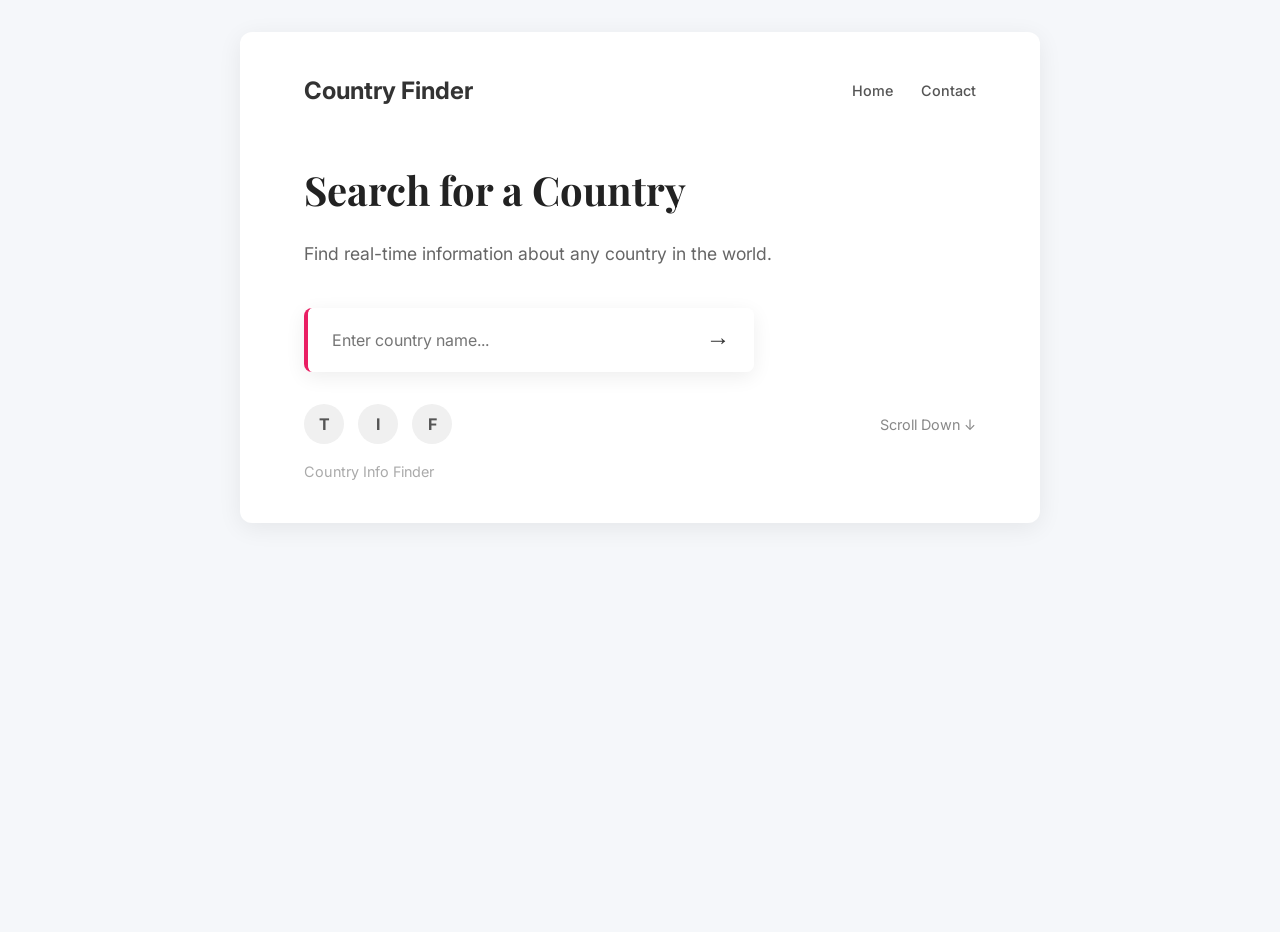
<file: public/index.html>
<!DOCTYPE html>
<html lang="en">
<head>
  <meta charset="UTF-8" />
  <meta name="viewport" content="width=device-width, initial-scale=1.0" />
  <title>Country Info Finder</title>
  <link rel="stylesheet" href="style.css" />
</head>
<body>
  <div class="content-wrapper">
    <header>
      <div class="logo">Country Finder</div>
      <nav>
        <a href="index.html">Home</a>
        <a href="contact.html">Contact</a>
      </nav>
    </header>

    <main>
      <section class="country-section">
        <h2>Search for a Country</h2>
        <p>Find real-time information about any country in the world.</p>

        <div class="search-bar">
          <input type="text" id="countryInput" placeholder="Enter country name..." />
          <button id="searchBtn">&rarr;</button>
        </div>

        <div id="result"></div>
      </section>
    </main>

    <div class="page-footer">
      <div class="social-links">
        <a href="#">T</a>
        <a href="#">I</a>
        <a href="#">F</a>
      </div>
      <div class="scroll-prompt">
        Scroll Down &darr;
      </div>
    </div>
    
    <footer class="copyright">
      <p>Country Info Finder</p>
    </footer>
  </div>

  <div class="image-wrapper">
    </div>

  <script src="script.js"></script>
</body>
</html>
</file>
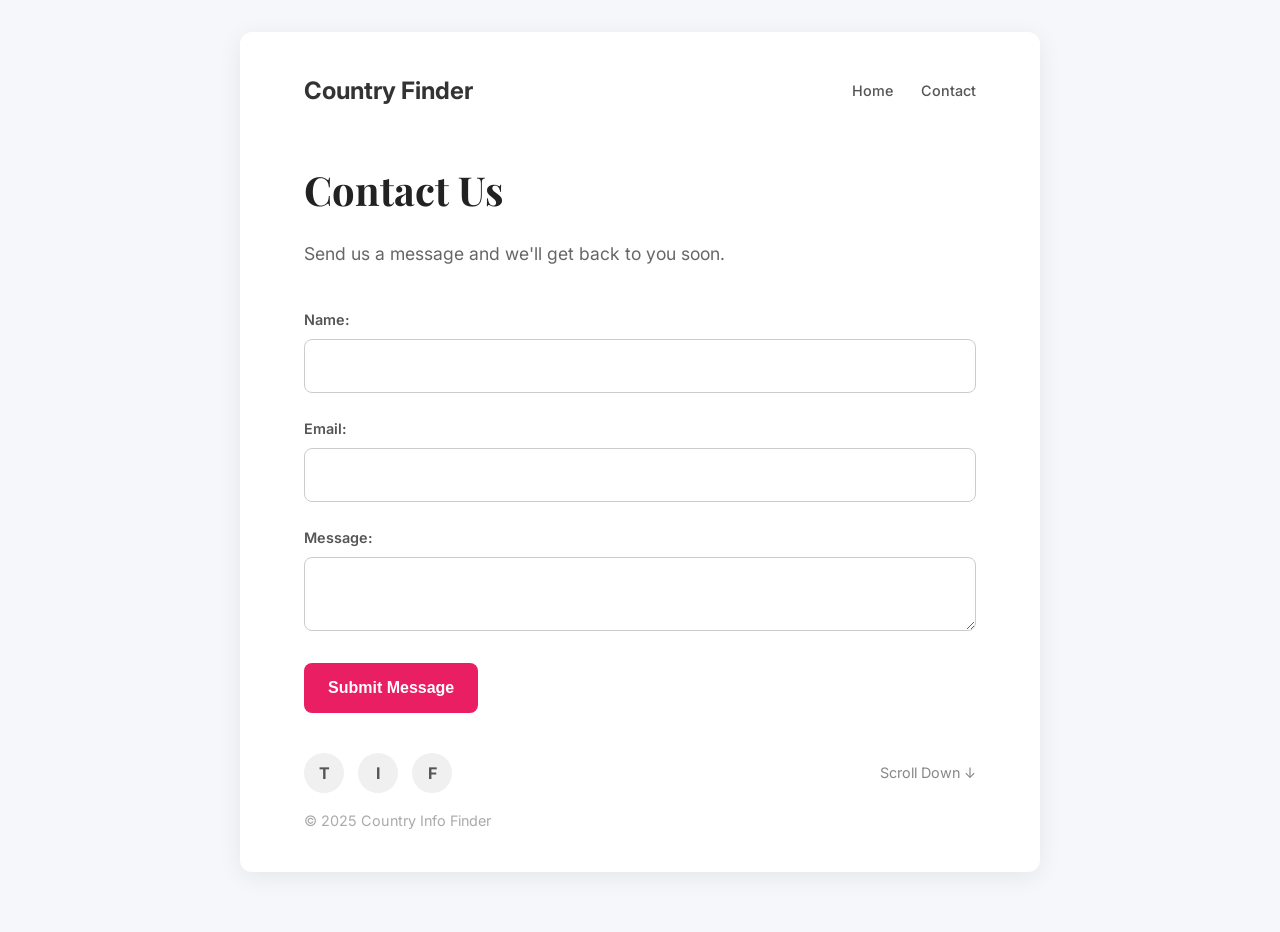
<file: public/contact.html>
<!DOCTYPE html>
<html lang="en">
<head>
  <meta charset="UTF-8" />
  <meta name="viewport" content="width=device-width, initial-scale=1.0" />
  <title>Contact Us</title>
  <link rel="stylesheet" href="style.css" />
</head>
<body>
  <div class="content-wrapper">
    <header>
      <div class="logo">Country Finder</div>
      <nav>
        <a href="index.html">Home</a>
        <a href="contact.html">Contact</a>
      </nav>
    </header>

    <main>
      <section class="contact-section">
        <h2>Contact Us</h2>
        <p>Send us a message and we'll get back to you soon.</p>

        <form id="contactForm" class="contact-form">
          <label for="name">Name:</label>
          <input type="text" id="name" required />

          <label for="email">Email:</label>
          <input type="email" id="email" required />

          <label for="message">Message:</label>
          <textarea id="message" required></textarea>

          <button type="submit">Submit Message</button>
        </form>
        <p id="formStatus"></p>
      </section>
    </main>

    <div class="page-footer">
      <div class="social-links">
        <a href="#">T</a>
        <a href="#">I</a>
        <a href="#">F</a>
      </div>
      <div class="scroll-prompt">
        Scroll Down &darr;
      </div>
    </div>
    
    <footer class="copyright">
      <p>© 2025 Country Info Finder</p>
    </footer>
  </div>

  <div class="image-wrapper">
    </div>

  <script src="script.js"></script>
</body>
</html>
</file>
<file: public/style.css>
/* Import Google Fonts to match the style */
@import url("https://fonts.googleapis.com/css2?family=Inter:wght@300;400;500;700&family=Playfair+Display:wght@700&display=swap");

/* font-family: 'Inter', sans-serif;         <- For body text
  font-family: 'Playfair Display', serif;  <- For main headings
*/

/* Reset and Global Styles */
* {
  box-sizing: border-box;
}

html,
body {
  height: 100%;
  margin: 0;
  padding: 0;
  font-family: "Inter", system-ui, sans-serif;
  background: #f5f7fa; /* Light gray background */
  color: #333;
  line-height: 1.6;
}

/* --- Centered Content Column --- */
.content-wrapper {
  width: 100%;
  max-width: 800px; /* Set a max width for the content */
  margin: 2rem auto; /* Center the block on the page */
  background: #ffffff;
  padding: 2.5rem 4rem;
  border-radius: 12px;
  box-shadow: 0 5px 25px rgba(0, 0, 0, 0.07);
}

/* --- Hide the image column --- */
.image-wrapper {
  display: none;
}

/* Header and Navigation */
header {
  display: flex;
  justify-content: space-between;
  align-items: center;
  background: none;
  color: #333;
  padding: 0;
  margin-bottom: 3rem; /* Reduced space */
  flex-shrink: 0;
}

.logo {
  font-weight: 700;
  font-size: 1.5rem;
}

nav a {
  color: #555;
  text-decoration: none;
  margin-left: 1.5rem;
  font-weight: 500;
  font-size: 0.9rem;
  transition: color 0.3s ease;
}

nav a:hover {
  color: #000;
  text-decoration: none;
}

/* Main Content Area */
main {
  flex-grow: 1;
  padding: 0;
  background: none;
  box-shadow: none;
  max-width: none;
  margin: 0;
}

main h2 {
  font-family: "Playfair Display", serif;
  font-size: 2.5rem; /* Slightly smaller for the container */
  color: #222;
  margin-bottom: 1rem;
}

main p {
  font-size: 1.1rem;
  color: #666;
  margin-bottom: 2.5rem;
  max-width: 600px; /* Allow text to be wider */
  line-height: 1.6;
}

/* --- Styled Search Bar (index.html) --- */
.search-bar {
  display: flex;
  align-items: center;
  background: #fff;
  border-radius: 8px;
  box-shadow: 0 5px 20px rgba(0, 0, 0, 0.07);
  max-width: 450px;
  border-left: 4px solid #e91e63; /* The pink accent line */
  overflow: hidden;
}

.search-bar input[type="text"] {
  flex-grow: 1;
  border: none;
  outline: none;
  padding: 1.25rem 1.5rem;
  font-size: 1rem;
  font-family: "Inter", sans-serif;
  width: auto;
  margin-bottom: 0;
}

.search-bar button {
  border: none;
  background: #fff;
  color: #333;
  padding: 1.25rem 1.5rem;
  cursor: pointer;
  font-size: 1.5rem;
  line-height: 1;
  transition: background 0.3s ease;
}

.search-bar button:hover {
  background: #f4f4f4;
  transform: none;
}

/* --- Styled Contact Form (contact.html) --- */
.contact-form {
  margin-top: 2rem;
  max-width: 100%; /* Allow form to fill container */
}
.contact-form label {
  display: block;
  font-size: 0.9rem;
  font-weight: 600;
  color: #555;
  margin-bottom: 0.5rem;
}
.contact-form input[type="text"],
.contact-form input[type="email"],
.contact-form textarea {
  width: 100%;
  padding: 1rem;
  margin-bottom: 1.5rem;
  border-radius: 8px;
  border: 1px solid #ccc;
  font-size: 1rem;
  font-family: "Inter", sans-serif;
  transition: border-color 0.3s ease, box-shadow 0.3s ease;
}
.contact-form input[type="text"]:focus,
.contact-form input[type="email"]:focus,
.contact-form textarea:focus {
  outline: none;
  border-color: #e91e63; /* Pink accent on focus */
  box-shadow: 0 0 0 3px rgba(233, 30, 99, 0.2);
}
.contact-form button {
  background: #e91e63; /* Pink accent button */
  color: white;
  border: none;
  padding: 1rem 1.5rem;
  border-radius: 8px;
  cursor: pointer;
  font-weight: bold;
  font-size: 1rem;
  transition: background-color 0.3s ease, transform 0.2s ease;
}
.contact-form button:hover {
  background: #c2185b; /* Darker pink */
  transform: translateY(-2px);
}

/* Result Area (index.html) */
#result {
  margin-top: 2rem;
  text-align: left;
}
#result img {
  width: 100px;
  height: 100px;
  border-radius: 50%;
  object-fit: cover;
  margin-top: 1rem;
  border: 2px solid #eee;
}

/* --- Footer Elements (at bottom of left column) --- */
.page-footer {
  display: flex;
  justify-content: space-between;
  align-items: center;
  margin-top: 2rem;
  padding-bottom: 1rem;
  flex-shrink: 0;
}

.social-links a {
  display: inline-block;
  width: 40px;
  height: 40px;
  line-height: 40px;
  text-align: center;
  border-radius: 50%;
  background: #f0f0f0;
  color: #555;
  text-decoration: none;
  margin-right: 10px;
  font-weight: bold;
  transition: background 0.3s ease, color 0.3s ease;
}
.social-links a:hover {
  background: #e91e63;
  color: #fff;
}

.scroll-prompt {
  color: #888;
  font-size: 0.9rem;
}

.copyright {
  text-align: left;
  font-size: 0.9rem;
  color: #aaa;
  padding: 0;
  background: none;
  position: static;
  width: auto;
  flex-shrink: 0;
}
.copyright p {
  margin: 0;
}
</file>
